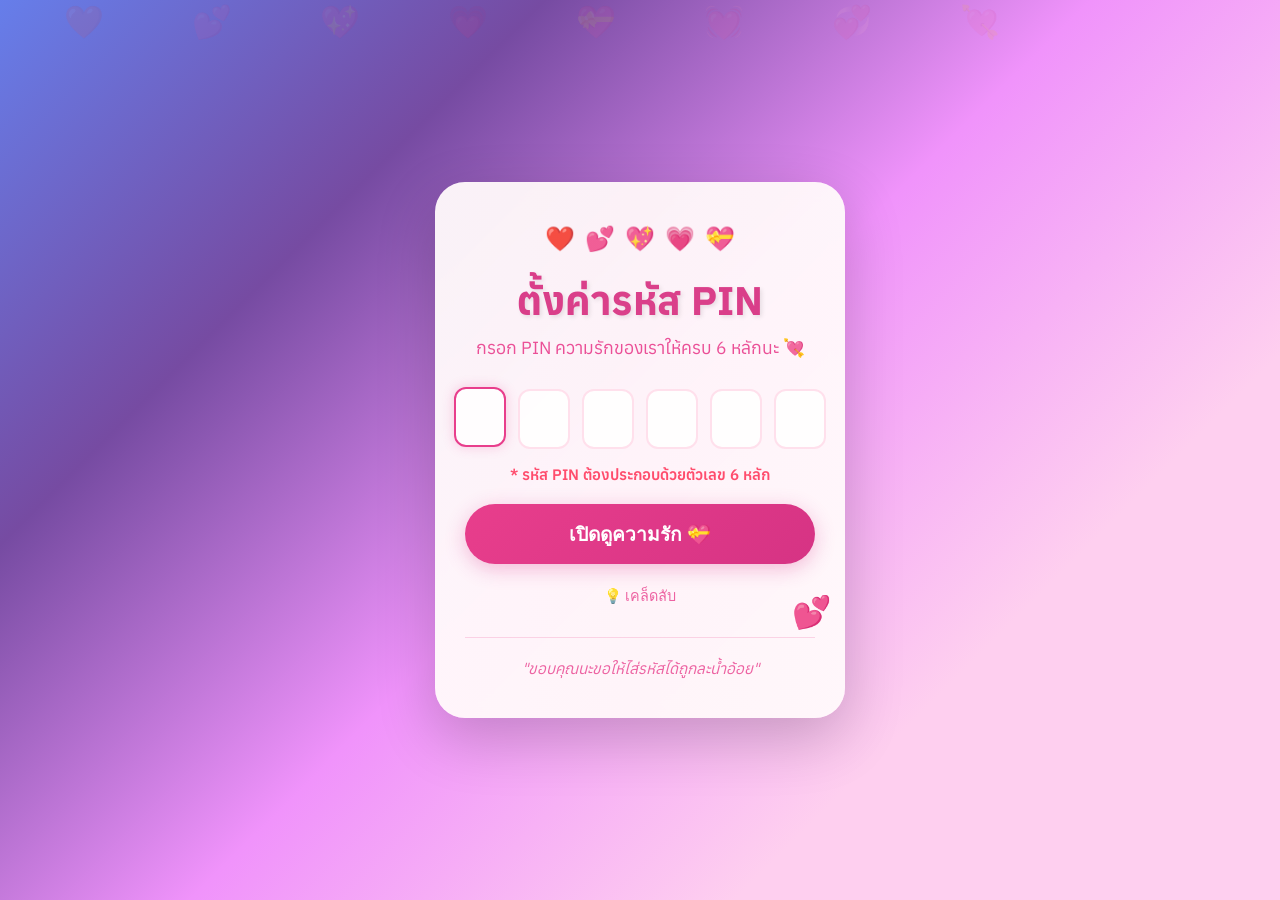
<file: index.html>
<!DOCTYPE html>
<html lang="th">

<head>
    <meta charset="UTF-8">
    <meta name="viewport" content="width=device-width, initial-scale=1.0">
    <title>💕 ที่เก็บความทรงจำของเราสองคน 💕</title>
    <link rel="stylesheet" href="login.css">
    <link href="https://fonts.googleapis.com/css2?family=Anuphan:wght@300;400;600;700&display=swap" rel="stylesheet">
</head>

<body>
    <!-- หน้าตั้งค่า PIN -->
    <div class="login-container">
        <div class="login-box">
            <!-- ฝนหัวใจพื้นหลัง -->
            <div class="heart-rain">
                <div class="heart">❤️</div>
                <div class="heart">💕</div>
                <div class="heart">💖</div>
                <div class="heart">💗</div>
                <div class="heart">💝</div>
            </div>

            <h1 class="login-title">ตั้งค่ารหัส <span class="pin-highlight">PIN</span></h1>
            <p class="login-subtitle">กรอก PIN ความรักของเราให้ครบ 6 หลักนะ 💘</p>

            <!-- ฟอร์มกรอก PIN -->
            <form id="loginForm" class="login-form" autocomplete="off">
                <div class="pin-group" aria-label="กรอก PIN 6 หลัก">
                    <!-- แต่ละช่องใส่เลข 1 หลัก -->
                    <input type="password" inputmode="numeric" maxlength="1" class="pin-input" data-index="0"
                        aria-label="หลักที่ 1">
                    <input type="password" inputmode="numeric" maxlength="1" class="pin-input" data-index="1"
                        aria-label="หลักที่ 2">
                    <input type="password" inputmode="numeric" maxlength="1" class="pin-input" data-index="2"
                        aria-label="หลักที่ 3">
                    <input type="password" inputmode="numeric" maxlength="1" class="pin-input" data-index="3"
                        aria-label="หลักที่ 4">
                    <input type="password" inputmode="numeric" maxlength="1" class="pin-input" data-index="4"
                        aria-label="หลักที่ 5">
                    <input type="password" inputmode="numeric" maxlength="1" class="pin-input" data-index="5"
                        aria-label="หลักที่ 6">
                    <input type="hidden" id="password" name="password" required>
                </div>
                <p class="pin-hint">* รหัส PIN ต้องประกอบด้วยตัวเลข 6 หลัก</p>

                <button type="submit" class="login-btn">
                    <span>เปิดดูความรัก 💝</span>
                </button>

                <!-- ข้อความแสดงเมื่อพลาด -->
                <div id="errorMessage" class="error-message hidden">
                    รหัสไม่ถูกต้อง ลองใหม่นะ 🥺
                </div>

                <!-- ปุ่มแสดงเคล็ดลับ -->
                <div class="hint">
                    <button type="button" id="hintBtn" class="hint-btn">
                        💡 เคล็ดลับ
                    </button>
                    <div id="hintText" class="hint-text hidden">
                        เราคุยกันวันแรกวันอะไรนะ@
                    </div>
                </div>
            </form>

            <div class="love-quote">
                <p>"ขอบคุณนะขอให้ไส่รหัสได้ถูกละน้ำอ้อย"</p>
            </div>
        </div>

        <!-- หัวใจลอยเพิ่มบรรยากาศ -->
        <div class="floating-hearts">
            <div class="floating-heart">❤️</div>
            <div class="floating-heart">💕</div>
            <div class="floating-heart">💖</div>
            <div class="floating-heart">💗</div>
            <div class="floating-heart">💝</div>
            <div class="floating-heart">💓</div>
            <div class="floating-heart">💞</div>
            <div class="floating-heart">💘</div>
        </div>
    </div>

    <script src="login.js"></script>
</body>

</html>
</file>
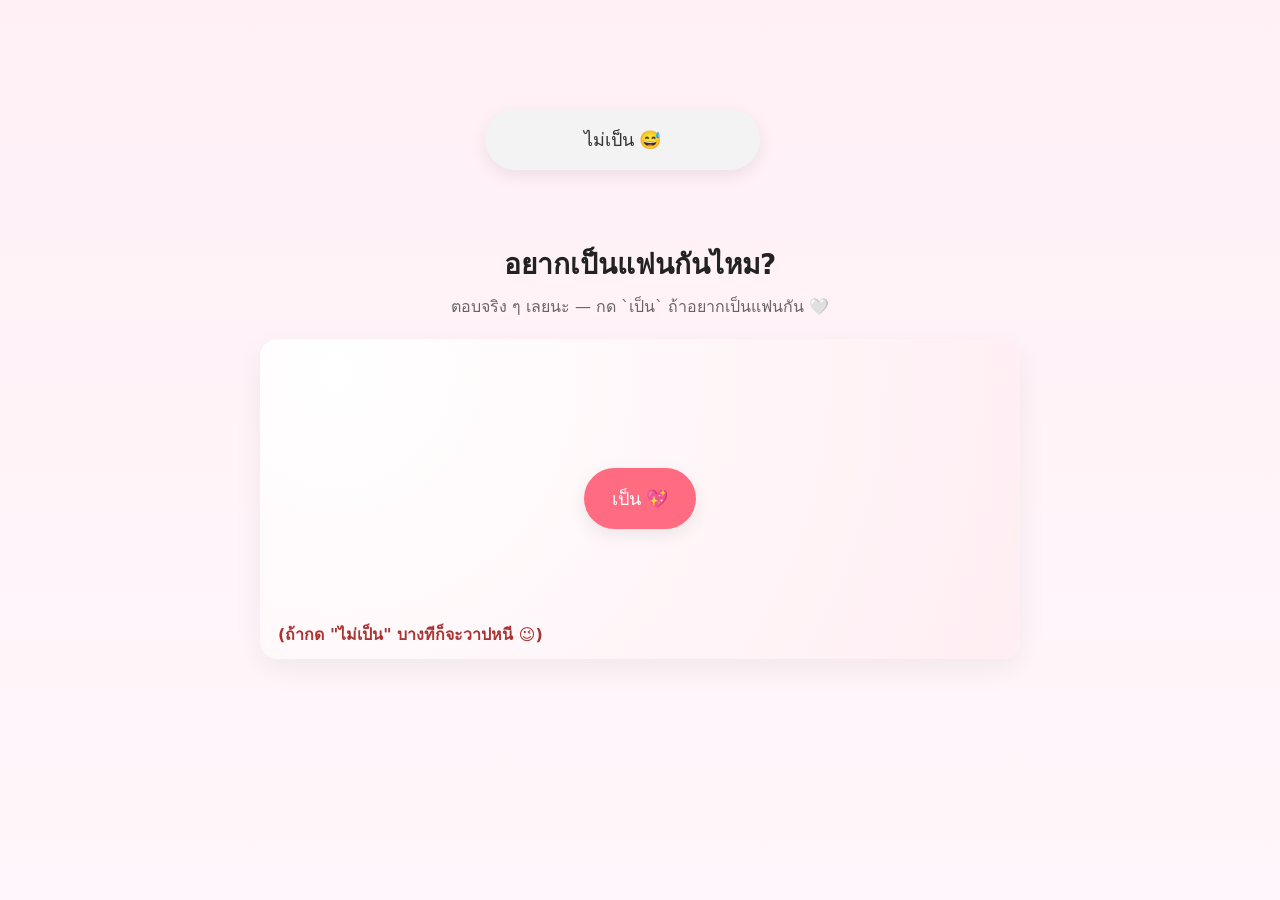
<file: confirm.html>
<!doctype html>
<html lang="th">

<head>
    <meta charset="utf-8">
    <meta name="viewport" content="width=device-width,initial-scale=1">
    <title>ขอเป็นแฟนไหม? 💘</title>
    <style>
        :root {
            --pink: #ff6b81;
            --bg: #fff7fb
        }

        html,
        body {
            height: 100%;
            margin: 0;
            font-family: Anuphan, system-ui, Arial;
            background: linear-gradient(180deg, #fff0f6 0%, #fff7fb 100%);
            color: #222
        }

        .stage {
            min-height: 100vh;
            display: flex;
            flex-direction: column;
            align-items: center;
            justify-content: center;
            padding: 24px;
            box-sizing: border-box
        }

        h1 {
            font-size: 28px;
            margin: 0 0 8px;
            text-align: center
        }

        p {
            color: #666;
            margin: 0 0 20px;
            text-align: center
        }

        .area {
            position: relative;
            width: 100%;
            max-width: 760px;
            height: 320px;
            border-radius: 18px;
            background: radial-gradient(circle at 10% 10%, #fff, #ffeef3);
            box-shadow: 0 10px 30px rgba(0, 0, 0, 0.06);
            display: flex;
            align-items: center;
            justify-content: center
        }

        .buttons {
            display: flex;
            gap: 28px;
            align-items: center
        }

        .btn {
            padding: 16px 28px;
            border-radius: 999px;
            border: 0;
            font-size: 18px;
            cursor: pointer;
            box-shadow: 0 6px 18px rgba(0, 0, 0, 0.08);
            transition: transform .14s ease, box-shadow .14s ease
        }

        .btn:active {
            transform: translateY(2px)
        }

        .yes {
            background: var(--pink);
            color: #fff
        }

        .no {
            background: #f3f3f3;
            color: #333;
            position: fixed;
            right: calc(50% - 120px);
            top: calc(50% + 20px)
        }

        .hint {
            position: absolute;
            left: 18px;
            bottom: 12px;
            color: #a33;
            font-weight: 600
        }

        .celebrate {
            animation: pop .9s ease
        }

        @keyframes pop {
            0% {
                transform: scale(1)
            }

            50% {
                transform: scale(1.08)
            }

            100% {
                transform: scale(1)
            }
        }

        @media (max-width:520px) {
            .area {
                height: 360px
            }

            .no {
                right: 8px;
                top: auto;
                bottom: 80px;
                position: fixed
            }
        }
    </style>
</head>

<body>
    <div class="stage">
        <h1>อยากเป็นแฟนกันไหม?</h1>
        <p>ตอบจริง ๆ เลยนะ — กด `เป็น` ถ้าอยากเป็นแฟนกัน 🤍</p>

        <div class="area" id="area">
            <div class="buttons" aria-hidden>
                <button id="yesBtn" class="btn yes" aria-label="เป็น">เป็น 💖</button>
                <button id="noBtn" class="btn no" aria-label="ไม่เป็น">ไม่เป็น 😅</button>
            </div>
            <div class="hint">(ถ้ากด "ไม่เป็น" บางทีก็จะวาปหนี 😉)</div>
        </div>
    </div>

    <script src="confirm.js"></script>
</body>

</html>
</file>
<file: login.css>
* {
    margin: 0;
    padding: 0;
    box-sizing: border-box;
}

body {
    font-family: 'Anuphan', sans-serif;
    background: linear-gradient(135deg, #667eea 0%, #764ba2 25%, #f093fb 50%, #fecfef 75%, #fecfef 100%);
    min-height: 100vh;
    display: flex;
    align-items: center;
    justify-content: center;
    overflow: hidden;
    position: relative;
}

.login-container {
    width: 100%;
    max-width: 450px;
    padding: 20px;
    position: relative;
    z-index: 1;
}

.login-box {
    background: rgba(255, 255, 255, 0.95);
    border-radius: 30px;
    padding: 40px 30px;
    box-shadow: 0 20px 60px rgba(0, 0, 0, 0.2);
    backdrop-filter: blur(10px);
    text-align: center;
    position: relative;
    overflow: hidden;
    animation: slideIn 0.8s ease;
}

.login-box::before {
    content: '';
    position: absolute;
    top: -50%;
    left: -50%;
    width: 200%;
    height: 200%;
    background: linear-gradient(45deg, transparent, rgba(255, 182, 193, 0.1), transparent);
    transform: rotate(45deg);
    animation: shimmer 3s infinite;
}

.heart-rain {
    display: flex;
    justify-content: center;
    gap: 10px;
    margin-bottom: 20px;
}

.heart-rain .heart {
    font-size: 1.5rem;
    animation: bounce 2s ease-in-out infinite;
}

.heart-rain .heart:nth-child(2) { animation-delay: 0.2s; }
.heart-rain .heart:nth-child(3) { animation-delay: 0.4s; }
.heart-rain .heart:nth-child(4) { animation-delay: 0.6s; }
.heart-rain .heart:nth-child(5) { animation-delay: 0.8s; }

.login-title {
    font-size: 2.5rem;
    color: #d63384;
    margin-bottom: 10px;
    text-shadow: 2px 2px 4px rgba(0,0,0,0.1);
    animation: heartbeat 1.5s ease infinite;
}

.login-subtitle {
    font-size: 1.1rem;
    color: #e83e8c;
    margin-bottom: 30px;
    opacity: 0.9;
}

.login-form {
    position: relative;
    z-index: 1;
}

.pin-group {
    display: flex;
    justify-content: center;
    gap: 12px;
    margin-bottom: 15px;
}

.pin-input {
    width: 52px;
    height: 60px;
    border-radius: 12px;
    border: 2px solid #ffe0ec;
    background: rgba(255, 255, 255, 0.9);
    text-align: center;
    font-size: 1.6rem;
    color: #d63384;
    transition: all 0.2s ease;
    outline: none;
}

.pin-input:focus {
    border-color: #e83e8c;
    box-shadow: 0 0 12px rgba(232, 62, 140, 0.25);
    transform: translateY(-2px);
}

.pin-input[type="password"]::-ms-reveal,
.pin-input[type="password"]::-ms-clear {
    display: none;
}

.pin-highlight {
    color: #d63384;
}

.pin-hint {
    margin-bottom: 20px;
    font-size: 0.95rem;
    color: #ff4d6d;
    opacity: 1;
    font-weight: 600;
}

.input-group {
    position: relative;
    margin-bottom: 25px;
}

.input-group input {
    width: 100%;
    padding: 15px 50px 15px 20px;
    font-size: 1.1rem;
    border: 2px solid #ffe0ec;
    border-radius: 50px;
    background: rgba(255, 255, 255, 0.9);
    transition: all 0.3s ease;
    outline: none;
    color: #333;
}

.input-group input::placeholder {
    color: #e83e8c;
    opacity: 0.7;
}

.input-group input:focus {
    border-color: #e83e8c;
    box-shadow: 0 0 20px rgba(232, 62, 140, 0.2);
    transform: translateY(-2px);
}

.input-icon {
    position: absolute;
    right: 20px;
    top: 50%;
    transform: translateY(-50%);
    font-size: 1.3rem;
    animation: shake 2s ease-in-out infinite;
}

.login-btn {
    width: 100%;
    padding: 15px;
    font-size: 1.2rem;
    font-weight: 600;
    color: white;
    background: linear-gradient(135deg, #e83e8c 0%, #d63384 100%);
    border: none;
    border-radius: 50px;
    cursor: pointer;
    transition: all 0.3s ease;
    box-shadow: 0 5px 20px rgba(214, 51, 132, 0.3);
    position: relative;
    overflow: hidden;
}

.login-btn::before {
    content: '';
    position: absolute;
    top: 50%;
    left: 50%;
    width: 0;
    height: 0;
    border-radius: 50%;
    background: rgba(255, 255, 255, 0.3);
    transform: translate(-50%, -50%);
    transition: width 0.6s, height 0.6s;
}

.login-btn:hover {
    transform: translateY(-3px);
    box-shadow: 0 8px 30px rgba(214, 51, 132, 0.5);
}

.login-btn:active::before {
    width: 300px;
    height: 300px;
}

.error-message {
    margin-top: 15px;
    padding: 10px;
    background: rgba(255, 107, 107, 0.1);
    color: #ff6b6b;
    border-radius: 10px;
    font-size: 0.95rem;
    opacity: 0;
    transform: translateY(-10px);
    transition: all 0.3s ease;
}

.error-message.show {
    opacity: 1;
    transform: translateY(0);
}

.hint {
    margin-top: 20px;
}

.hint-btn {
    background: none;
    border: none;
    color: #e83e8c;
    font-size: 0.9rem;
    cursor: pointer;
    transition: all 0.3s ease;
    opacity: 0.8;
}

.hint-btn:hover {
    opacity: 1;
    transform: scale(1.1);
}

.hint-text {
    margin-top: 10px;
    padding: 10px;
    background: rgba(255, 182, 193, 0.1);
    color: #d63384;
    border-radius: 10px;
    font-size: 0.9rem;
    opacity: 0;
    transform: translateY(-10px);
    transition: all 0.3s ease;
}

.hint-text.show {
    opacity: 1;
    transform: translateY(0);
}

.love-quote {
    margin-top: 30px;
    padding-top: 20px;
    border-top: 1px solid rgba(232, 62, 140, 0.2);
}

.love-quote p {
    font-style: italic;
    color: #e83e8c;
    font-size: 0.95rem;
    opacity: 0.8;
}

/* Floating Hearts Background */
.floating-hearts {
    position: fixed;
    top: 0;
    left: 0;
    width: 100%;
    height: 100%;
    pointer-events: none;
    z-index: 0;
}

.floating-heart {
    position: absolute;
    font-size: 2rem;
    opacity: 0.1;
    animation: floatUp 20s linear infinite;
}

.floating-heart:nth-child(1) { left: 5%; animation-delay: 0s; animation-duration: 15s; }
.floating-heart:nth-child(2) { left: 15%; animation-delay: 2s; animation-duration: 18s; }
.floating-heart:nth-child(3) { left: 25%; animation-delay: 4s; animation-duration: 20s; }
.floating-heart:nth-child(4) { left: 35%; animation-delay: 6s; animation-duration: 17s; }
.floating-heart:nth-child(5) { left: 45%; animation-delay: 8s; animation-duration: 19s; }
.floating-heart:nth-child(6) { left: 55%; animation-delay: 10s; animation-duration: 16s; }
.floating-heart:nth-child(7) { left: 65%; animation-delay: 12s; animation-duration: 21s; }
.floating-heart:nth-child(8) { left: 75%; animation-delay: 14s; animation-duration: 18s; }
.floating-heart:nth-child(9) { left: 85%; animation-delay: 16s; animation-duration: 15s; }
.floating-heart:nth-child(10) { left: 95%; animation-delay: 18s; animation-duration: 20s; }

/* Animations */
@keyframes slideIn {
    from {
        opacity: 0;
        transform: translateY(-50px) scale(0.9);
    }
    to {
        opacity: 1;
        transform: translateY(0) scale(1);
    }
}

@keyframes heartbeat {
    0%, 100% { transform: scale(1); }
    50% { transform: scale(1.05); }
}

@keyframes bounce {
    0%, 100% { transform: translateY(0); }
    50% { transform: translateY(-10px); }
}

@keyframes shake {
    0%, 100% { transform: translateY(-50%) rotate(0deg); }
    25% { transform: translateY(-50%) rotate(-10deg); }
    75% { transform: translateY(-50%) rotate(10deg); }
}

@keyframes floatUp {
    0% {
        transform: translateY(100vh) rotate(0deg);
        opacity: 0;
    }
    10% {
        opacity: 0.1;
    }
    90% {
        opacity: 0.1;
    }
    100% {
        transform: translateY(-100px) rotate(360deg);
        opacity: 0;
    }
}

@keyframes shimmer {
    0% { transform: translateX(-100%) translateY(-100%) rotate(45deg); }
    100% { transform: translateX(100%) translateY(100%) rotate(45deg); }
}

/* Mobile Responsiveness */
@media (max-width: 480px) {
    .login-container {
        padding: 15px;
    }
    
    .login-box {
        padding: 30px 20px;
    }
    
    .login-title {
        font-size: 2rem;
    }
    
    .login-subtitle {
        font-size: 1rem;
    }
    
    .pin-group {
        gap: 8px;
    }

    .pin-input {
        width: 44px;
        height: 56px;
        font-size: 1.4rem;
    }
    
    .login-btn {
        font-size: 1.1rem;
        padding: 12px;
    }
    
    .heart-rain .heart {
        font-size: 1.2rem;
    }
    
    .floating-heart {
        font-size: 1.5rem;
    }
}

/* Utility Classes */
.hidden {
    display: none;
}
</file>
